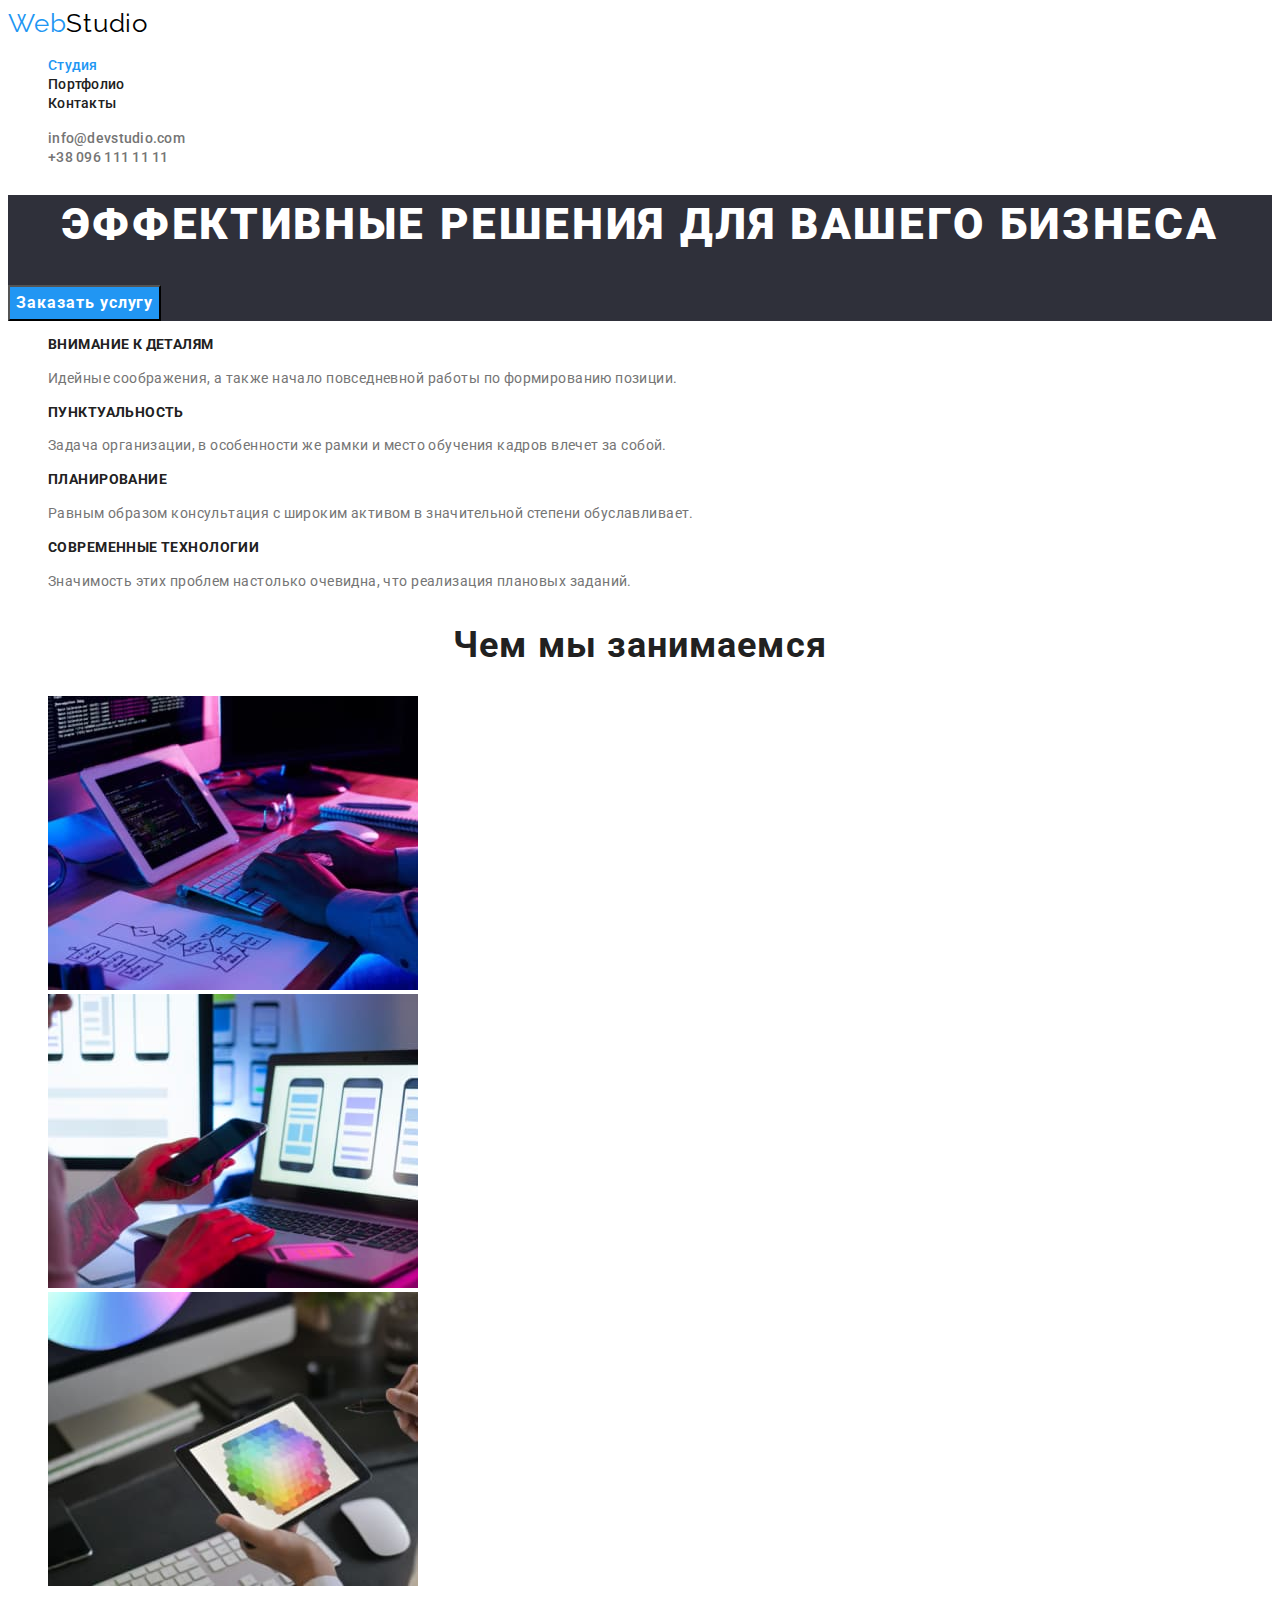
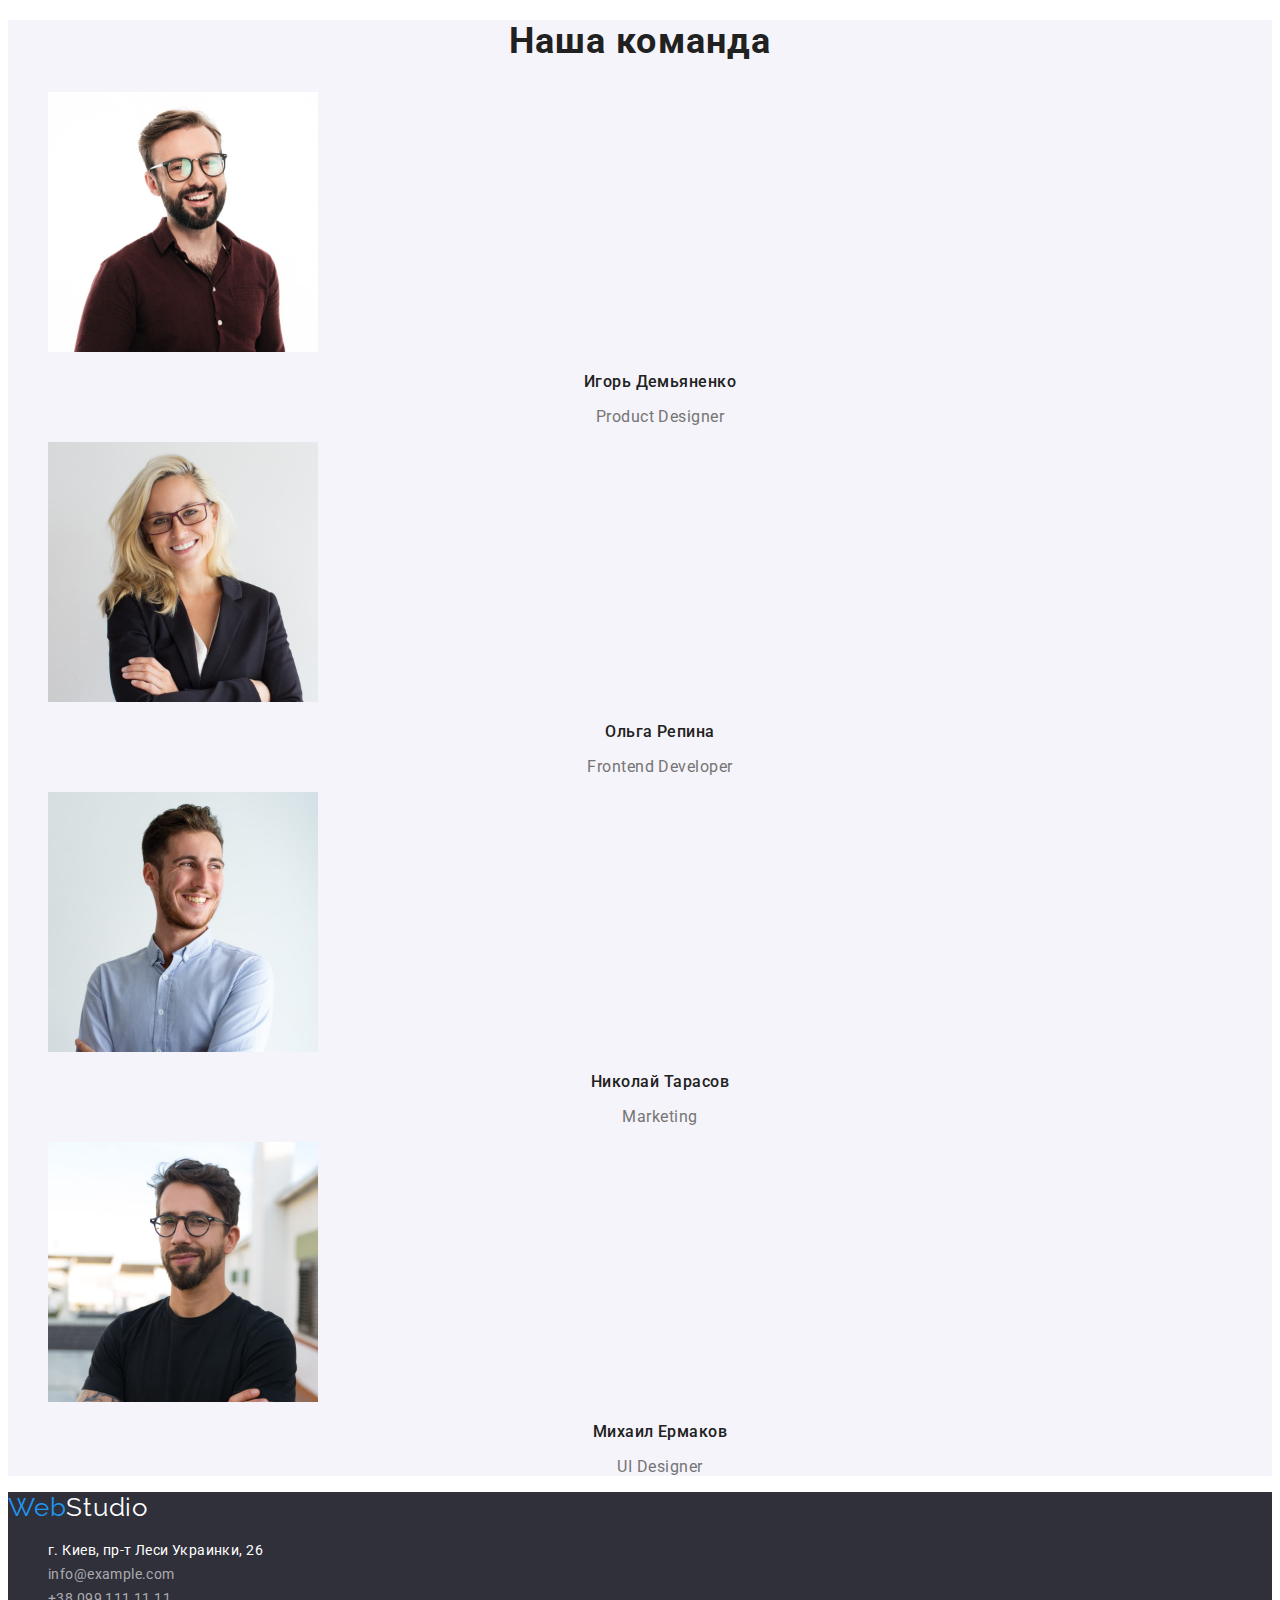
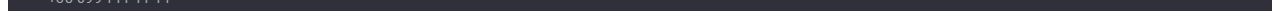
<file: index.html>
<!DOCTYPE html>
<html lang="ru">
<head>
    <meta charset="UTF-8">
    <meta http-equiv="X-UA-Compatible" content="IE=edge">
    <meta name="viewport" content="width=device-width, initial-scale=1.0">
    <title>Web Studio</title>
    <link rel="preconnect" href="https://fonts.googleapis.com">
    <link rel="preconnect" href="https://fonts.gstatic.com" crossorigin>
    <link href="https://fonts.googleapis.com/css2?family=Raleway:wght@700&family=Roboto:wght@400;500;700;900&display=swap"
        rel="stylesheet">
    <link rel="stylesheet" href="./css/styles.css">
</head>
<body>
    <header class="header">
        <a class="logo link" href="">Web<span class="logo-dark-text">Studio</span></a>
        <nav>
        <ul class="list">
            <li><a class="link nav-link current" href="">Студия</a></li>
            <li><a class="link nav-link" href="./portfolio.html">Портфолио</a></li>
            <li><a class="link nav-link" href="">Контакты</a></li>
        </ul>
        </nav>
        <ul class="list">
        <li>
            <a class="link nav-contact" href="mailto:info@devstudio.com">info@devstudio.com</a>
        </li>
        <li>
            <a class="link nav-contact" href="tel:+380961111111">+38 096 111 11 11</a>
        </li>
        </ul>
    </header>
    <main>
    <section class="name">
        <h1 class="name-title">Эффективные решения для вашего бизнеса</h1>
        <button class="name-btn" type="button">Заказать услугу</button>
    </section>
    <section class="principles">
        <h2 class="visually-hidden">Наши преимущества</h2>
        <ul class="list">
            <li>
                <h3 class="principles-title">Внимание к деталям</h3>
                <p class="principles-text">Идейные соображения, а также начало повседневной работы по формированию позиции.</p>
            </li>
            <li>
                <h3 class="principles-title">Пунктуальность</h3>
                <p class="principles-text">Задача организации, в особенности же рамки и место обучения кадров влечет за собой.</p>
            </li>
            <li>
                <h3 class="principles-title">Планирование</h3>
                <p class="principles-text">Равным образом консультация с широким активом в значительной степени обуславливает.</p>
            </li>
            <li>
                <h3 class="principles-title">Современные технологии</h3>
                <p class="principles-text">Значимость этих проблем настолько очевидна, что реализация плановых заданий.</p>
            </li>
        </ul>
    </section>
    <section class="about">
        <h2 class="about-title">Чем мы занимаемся</h2>
        <ul class="list">
            <li>
                <img src="./images/img1.jpg" alt="человек печатает на клавиатуре"
                width="370"
                height="294">
            </li>
            <li>
                <img src="./images/img2.jpg" alt="телефон в руках"
                width="370"
                height="294">
            </li>
            <li>
                <img src="./images/img3.jpg" alt="планшет в руках"
                width="370"
                height="294">
            </li>
        </ul>
    </section>
    <section class="team">
        <h2 class="team-title">Наша команда</h2>
        <ul class="list">
            <li>
                <img src="./images/boy1.jpg" alt="парень в очках"
                width="270"
                height="260">
                <h3 class="team-name">Игорь Демьяненко</h3>
                <p class="team-position" lang="en">Product Designer</p>
            </li>
            <li>
                <img src="./images/girl.jpg" alt="девушка"
                width="270"
                height="260">
                <h3 class="team-name">Ольга Репина</h3>
                <p class="team-position" lang="en">Frontend Developer</p>
            </li>
            <li>
                <img src="./images/boy2.jpg" alt="парень"
                width="270"
                height="260">
                <h3 class="team-name">Николай Тарасов</h3>
                <p class="team-position" lang="en">Marketing</p>
            </li>
            <li>
                <img src="./images/boy3.jpg" alt="парень с бородой"
                width="270"
                height="260">
                <h3 class="team-name">Михаил Ермаков</h3>
                <p class="team-position" lang="en">UI Designer</p>
            </li>
        </ul>
    </section>
    </main>
    <footer class="footer">
        <a class="logo link" href="">Web<span class="logo-light-text">Studio</span></a>
        <address class="address">
            <ul class="list">
                <li>
                    <a class="link adress-link" href="https://goo.gl/maps/b5n3FPtcMpypodcq6" target="_blank" rel="noopener noreferre">
                        г. Киев, пр-т Леси Украинки, 26</a>
                </li>
                <li>
                    <a class="link adress-contact" href="mailto:info@example.com">info@example.com</a>
                </li>
                <li>
                    <a class="link adress-contact" href="tel:+380991111111">+38 099 111 11 11</a>
                </li>
            </ul>
        </address>
    </footer>
</body>
</html>
</file>
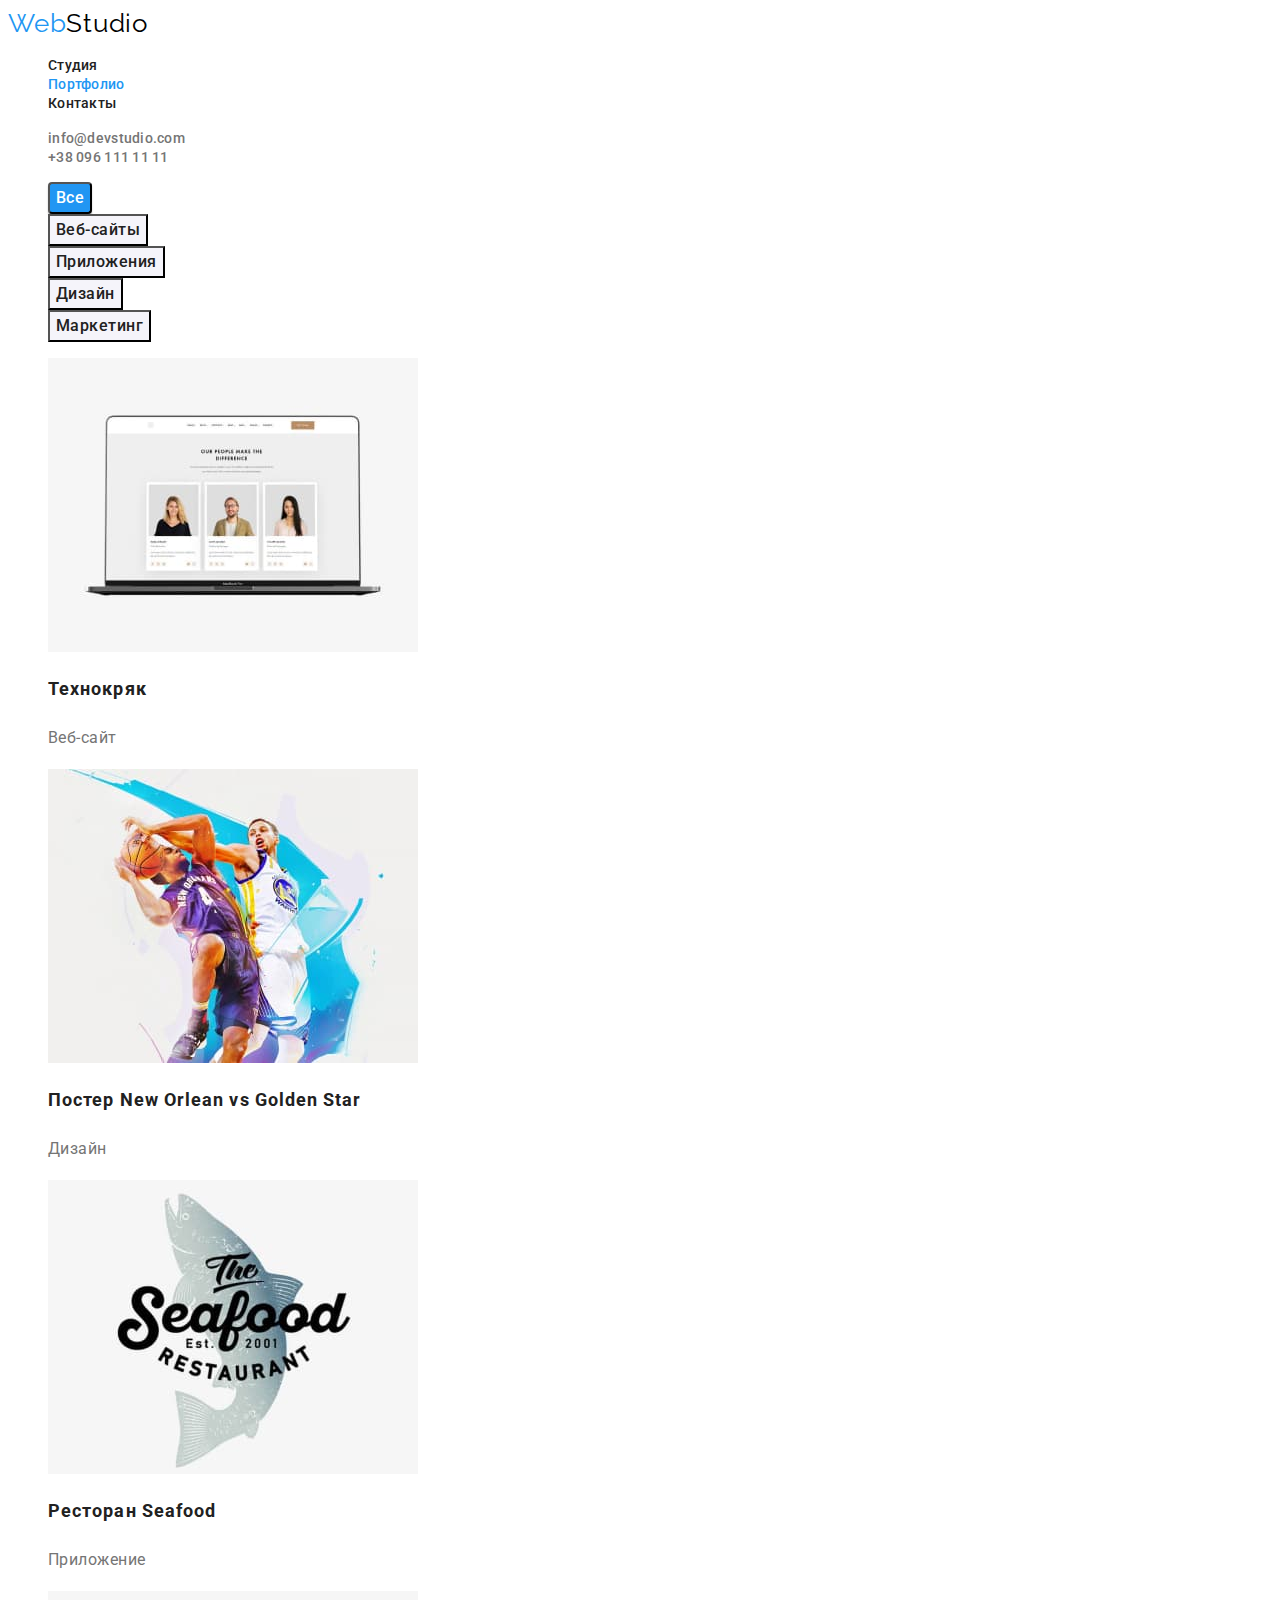
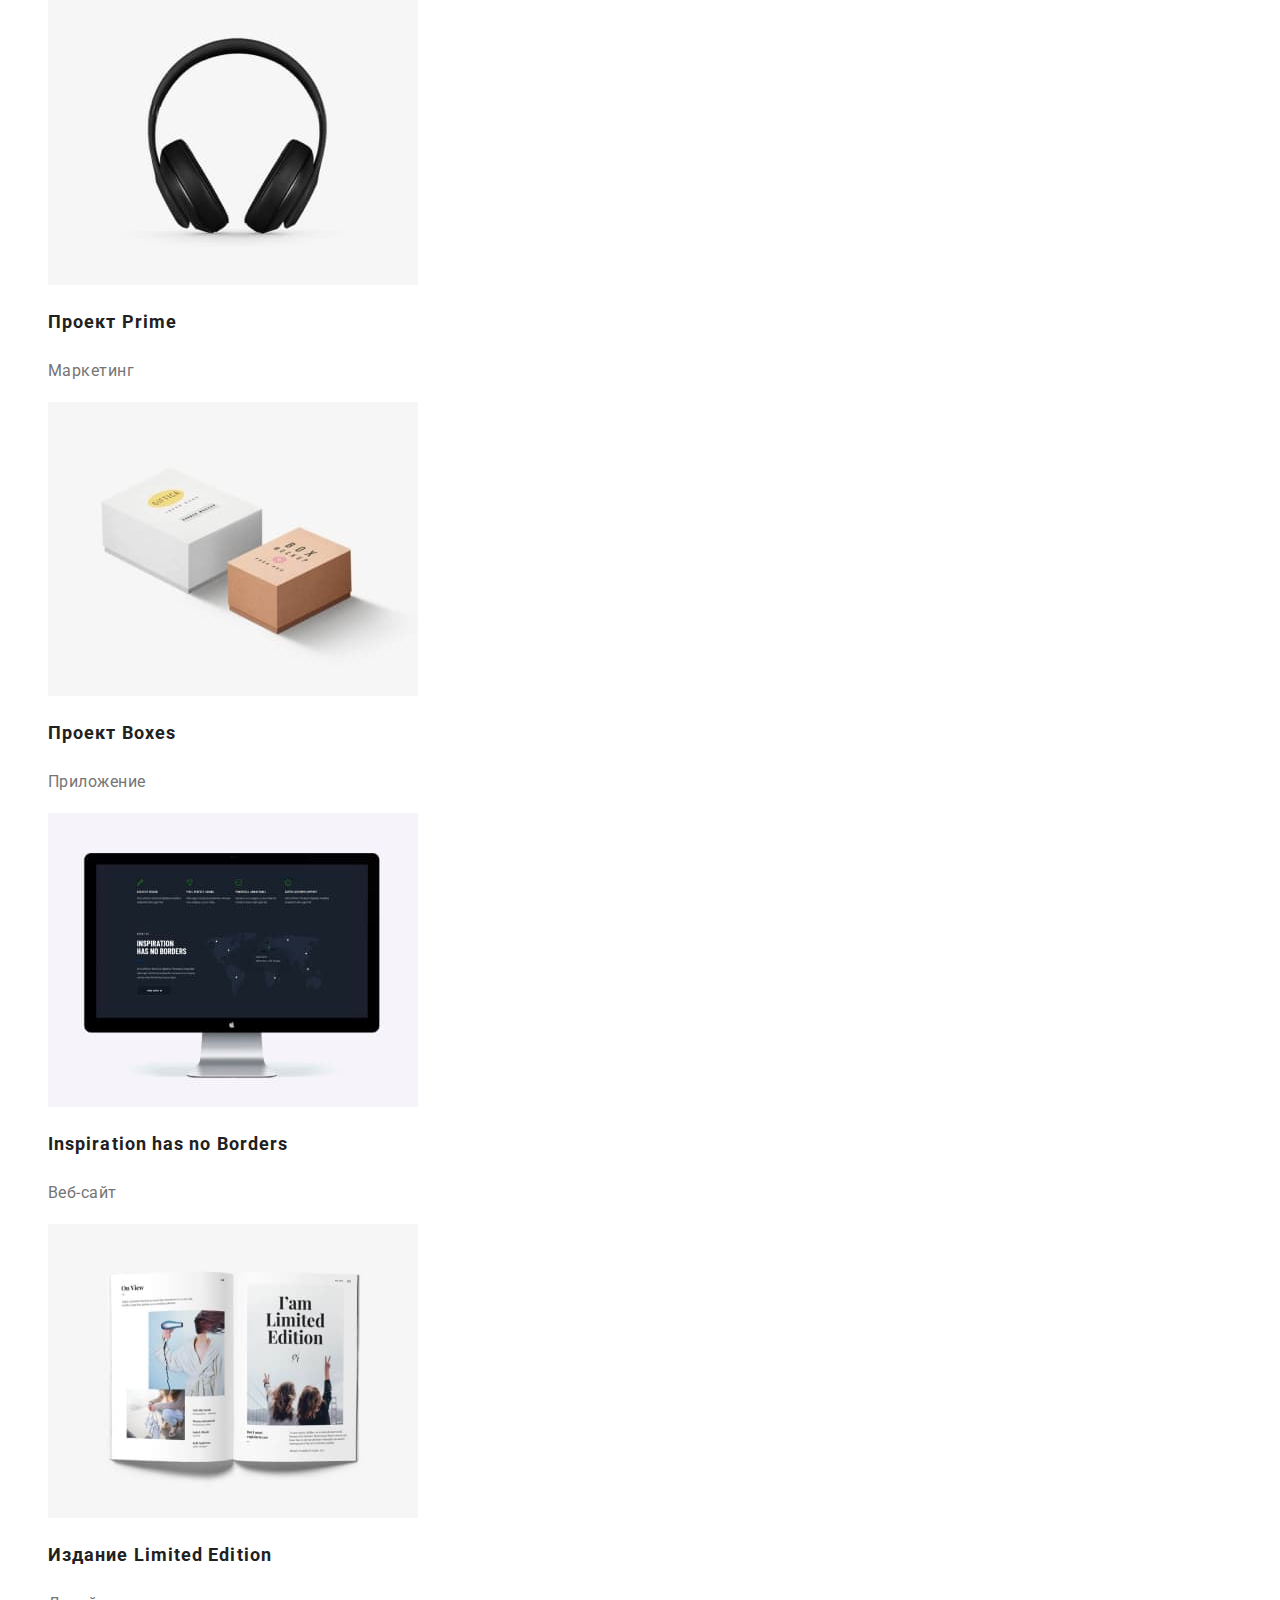
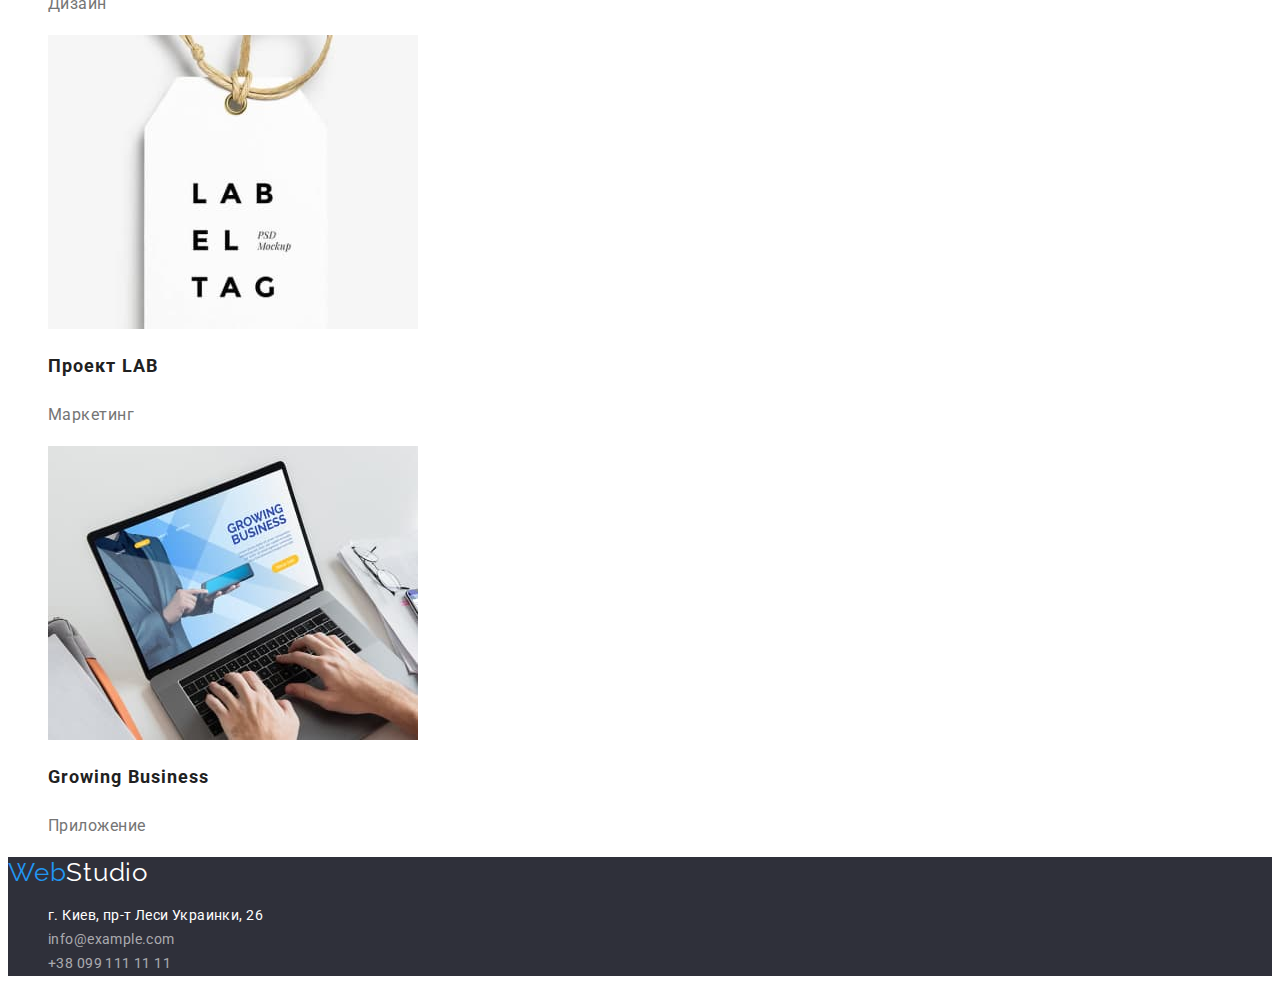
<file: portfolio.html>
<!DOCTYPE html>
<html lang="ru">

<head>
    <meta charset="UTF-8">
    <meta http-equiv="X-UA-Compatible" content="IE=edge">
    <meta name="viewport" content="width=device-width, initial-scale=1.0">
    <title>Web Studio</title>
    <link rel="preconnect" href="https://fonts.googleapis.com">
    <link rel="preconnect" href="https://fonts.gstatic.com" crossorigin>
    <link
        href="https://fonts.googleapis.com/css2?family=Raleway:wght@700&family=Roboto:wght@400;500;700;900&display=swap"
        rel="stylesheet">
    <link rel="stylesheet" href="./css/styles.css">
</head>

<body>
    <header class="header">
        <a class="logo link" href="">Web<span class="logo-dark-text">Studio</span></a>
        <nav>
            <ul class="list">
                <li><a class="link nav-link" href="./index.html">Студия</a></li>
                <li><a class="link nav-link current" href="">Портфолио</a></li>
                <li><a class="link nav-link" href="">Контакты</a></li>
            </ul>
        </nav>
        <ul class="list">
            <li>
                <a class="link nav-contact" href="mailto:info@devstudio.com">info@devstudio.com</a>
            </li>
            <li>
                <a class="link nav-contact" href="tel:+380961111111">+38 096 111 11 11</a>
            </li>
        </ul>
    </header>
    <main>
    <section class="projects">
        <h1 class="visually-hidden">Проекты</h1>
        <ul class="list filter">
            <li><button class="filter-btn-main" type="button">Все</button></li>
            <li><button class="filter-btn" type="button">Веб-сайты</button></li>
            <li><button class="filter-btn type="button">Приложения</button></li>
            <li><button class="filter-btn type="button">Дизайн</button></li>
            <li><button class="filter-btn type="button">Маркетинг</button></li>
        </ul>
        <ul class="list projects">
        <li>
            <img src="./images/port1.jpg" alt="Открытый ноутбук"
            width="370"
            height="294">
            <h2 class="projects-title">Технокряк</h2>
            <p class="projects-text">Веб-сайт</p>
        </li>
        <li>
            <img src="./images/port2.jpg" alt="Два баскетболиста"
            width="370" height="294">
            <h2 class="projects-title">Постер New Orlean vs Golden Star</h2>
            <p class="projects-text">Дизайн</p>
        </li>
        <li>
            <img src="./images/port3.jpg" alt="Эмблема ресторана"
            width="370" height="294">
            <h2 class="projects-title">Ресторан Seafood</h2>
            <p class="projects-text">Приложение</p>
        </li>
        <li>
            <img src="./images/port4.jpg" alt="Наушники"
            width="370" height="294">
            <h2 class="projects-title">Проект Prime</h2>
            <p class="projects-text">Маркетинг</p>
        </li>
        <li>
            <img src="./images/port5.jpg" alt="Две коробки"
            width="370" height="294">
            <h2 class="projects-title">Проект Boxes</h2>
            <p class="projects-text">Приложение</p>
        </li>
        <li>
            <img src="./images/port6.jpg" alt="Монитор"
            width="370" height="294">
            <h2 class="projects-title">Inspiration has no Borders</h2>
            <p class="projects-text">Веб-сайт</p>
        </li>
        <li>
            <img src="./images/port7.jpg" alt="Открытый журнал"
            width="370" height="294">
            <h2 class="projects-title">Издание Limited Edition</h2>
            <p class="projects-text">Дизайн</p>

        </li>
        <li>
            <img src="./images/port8.jpg" alt="Лейбл"
            width="370" height="294">
            <h2 class="projects-title">Проект LAB</h2>
            <p class="projects-text">Маркетинг</p>
        </li>
        <li>
            <img src="./images/port9.jpg" alt="Руки на клавиатуре"
            width="370" height="294">
            <h2 class="projects-title">Growing Business</h2>
            <p class="projects-text">Приложение</p>
        </li>
        </ul>
    </section>
    </main>
    <footer class="footer">
        <a class="logo link" href="">Web<span class="logo-light-text">Studio</span></a>
        <address class="address">
            <ul class="list">
                <li>
                    <a class="link adress-link" href="https://goo.gl/maps/b5n3FPtcMpypodcq6" target="_blank"
                        rel="noopener noreferre">
                        г. Киев, пр-т Леси Украинки, 26</a>
                </li>
                <li>
                    <a class="link adress-contact" href="mailto:info@example.com">info@example.com</a>
                </li>
                <li>
                    <a class="link adress-contact" href="tel:+380991111111">+38 099 111 11 11</a>
                </li>
            </ul>
        </address>
    </footer>
</body>

</html>
</file>
<file: css/styles.css>
:root {
    --header-color: #757575;
    --title-color: #212121;
    --accent-color: #2196F3;
    --btn-color: #FFFFFF;
    }

body {
    font-family: "Roboto", "sans-serif";
    color: var(--header-color);
}

/* Header*/

.header {
    background-color: var(--btn-color);
}
.link {
    text-decoration: none;
}
.list {
    list-style: none;
}
.logo {
    font-family: "Raleway", "sans-serif";
    font-size: 26px;
    line-height: 1.19;
    letter-spacing: 0.03em;
    color: var(--accent-color);
}
.logo-dark-text {
    color: #000000;
}
.nav-link {
font-weight: 500;
font-size: 14px;
line-height: 1.14;
letter-spacing: 0.02em;
color: var(--title-color);
}
.current {
    color: var(--accent-color);
}
.nav-link:hover,
.nav-link:focus {
    color: var(--accent-color);
}
.nav-contact {
font-weight: 500;
font-size: 14px;
line-height: 1.14;
letter-spacing: 0.02em;
color: var(--header-color);
}
.nav-contact:hover,
.nav-contact:focus {
    color: var(--accent-color);
}
/* Section Name */
.name {
    background-color: #2F303A;
}
.name-title {
font-weight: 900;
font-size: 44px;
line-height: 1.36;
text-align: center;
letter-spacing: 0.06em;
text-transform: uppercase;
color: var(--btn-color);
}
.name-btn {
font-family: inherit;
font-weight: 700;
font-size: 16px;
line-height: 1.87;
display: flex;
align-items: center;
text-align: center;
letter-spacing: 0.06em;
color: var(--btn-color);
background-color: var(--accent-color);
cursor: pointer;
}
.name-btn:hover, .name-btn:focus {
   background-color: #188CE8;
}

/* Section principles */
.visually-hidden {
    position: absolute;
    width: 1px;
    height: 1px;
    margin: -1px;
    padding: 0;
    overflow: hidden;
    border: 0;
    clip: rect(0 0 0 0);
}
.principles-title {
font-size: 14px;
line-height: 1.14;
letter-spacing: 0.03em;
text-transform: uppercase;
color: var(--title-color);
}
.principles-text {
font-size: 14px;
line-height: 1.71;
letter-spacing: 0.03em;
}

/* Section about */
.about-title {
font-size: 36px;
line-height: 1.17;
text-align: center;
letter-spacing: 0.03em;
color: var(--title-color);
}

/* Team */
.team {
    background-color: #F5F4FA;;
}
.team-title {
font-weight: 700;
font-size: 36px;
line-height: 1.17;
text-align: center;
letter-spacing: 0.03em;
color: var(--title-color);
}
.team-name {
font-weight: 500;
font-size: 16px;
line-height: 1.19;
text-align: center;
letter-spacing: 0.03em;
color: var(--title-color);
}
.team-position { 
font-size: 16px;
line-height: 1.19;
text-align: center;
letter-spacing: 0.03em;
color: var(--header-color);
}

/* Footer */
.footer {
background-color: #2F303A;
;
}
.logo-light-text {
    color: var(--btn-color);
}
.address {
font-style: normal;
}
.adress-link {
font-size: 14px;
line-height: 1.71;
letter-spacing: 0.03em;
color: var(--btn-color);
}
.adress-contact {
font-size: 14px;
line-height: 1.71;
letter-spacing: 0.03em;
color: rgba(255, 255, 255, 0.6);
}

/* Portfolio */
.filter-btn-main {
font-family: inherit;
font-weight: 500;
font-size: 16px;
line-height: 1.63;
text-align: center;
letter-spacing: 0.03em;
color: var(--btn-color);
background: var(--accent-color);
box-shadow: 0px 3px 1px rgba(0, 0, 0, 0.1), 0px 1px 2px rgba(0, 0, 0, 0.08), 0px 2px 2px rgba(0, 0, 0, 0.12);
border-radius: 4px;
cursor: pointer;
}
.filter-btn {
font-family: inherit;
font-weight: 500;
font-size: 16px;
line-height: 1.63;
text-align: center;
letter-spacing: 0.03em;
color: var(--title-color);
background-color: #F5F4FA;
cursor: pointer;
}
.filter-btn-main:hover,
.filter-btn-main:focus,
.filter-btn:hover,
.filter-btn:focus {
background-color: var(--accent-color);
color: var(--btn-color);
}
.projects-title {
font-size: 18px;
line-height: 2;
letter-spacing: 0.06em;
color: var(--title-color);
}
.projects-text {  
font-size: 16px;
line-height: 1.88;
letter-spacing: 0.03em;
color: var(--header-color);
}
</file>
